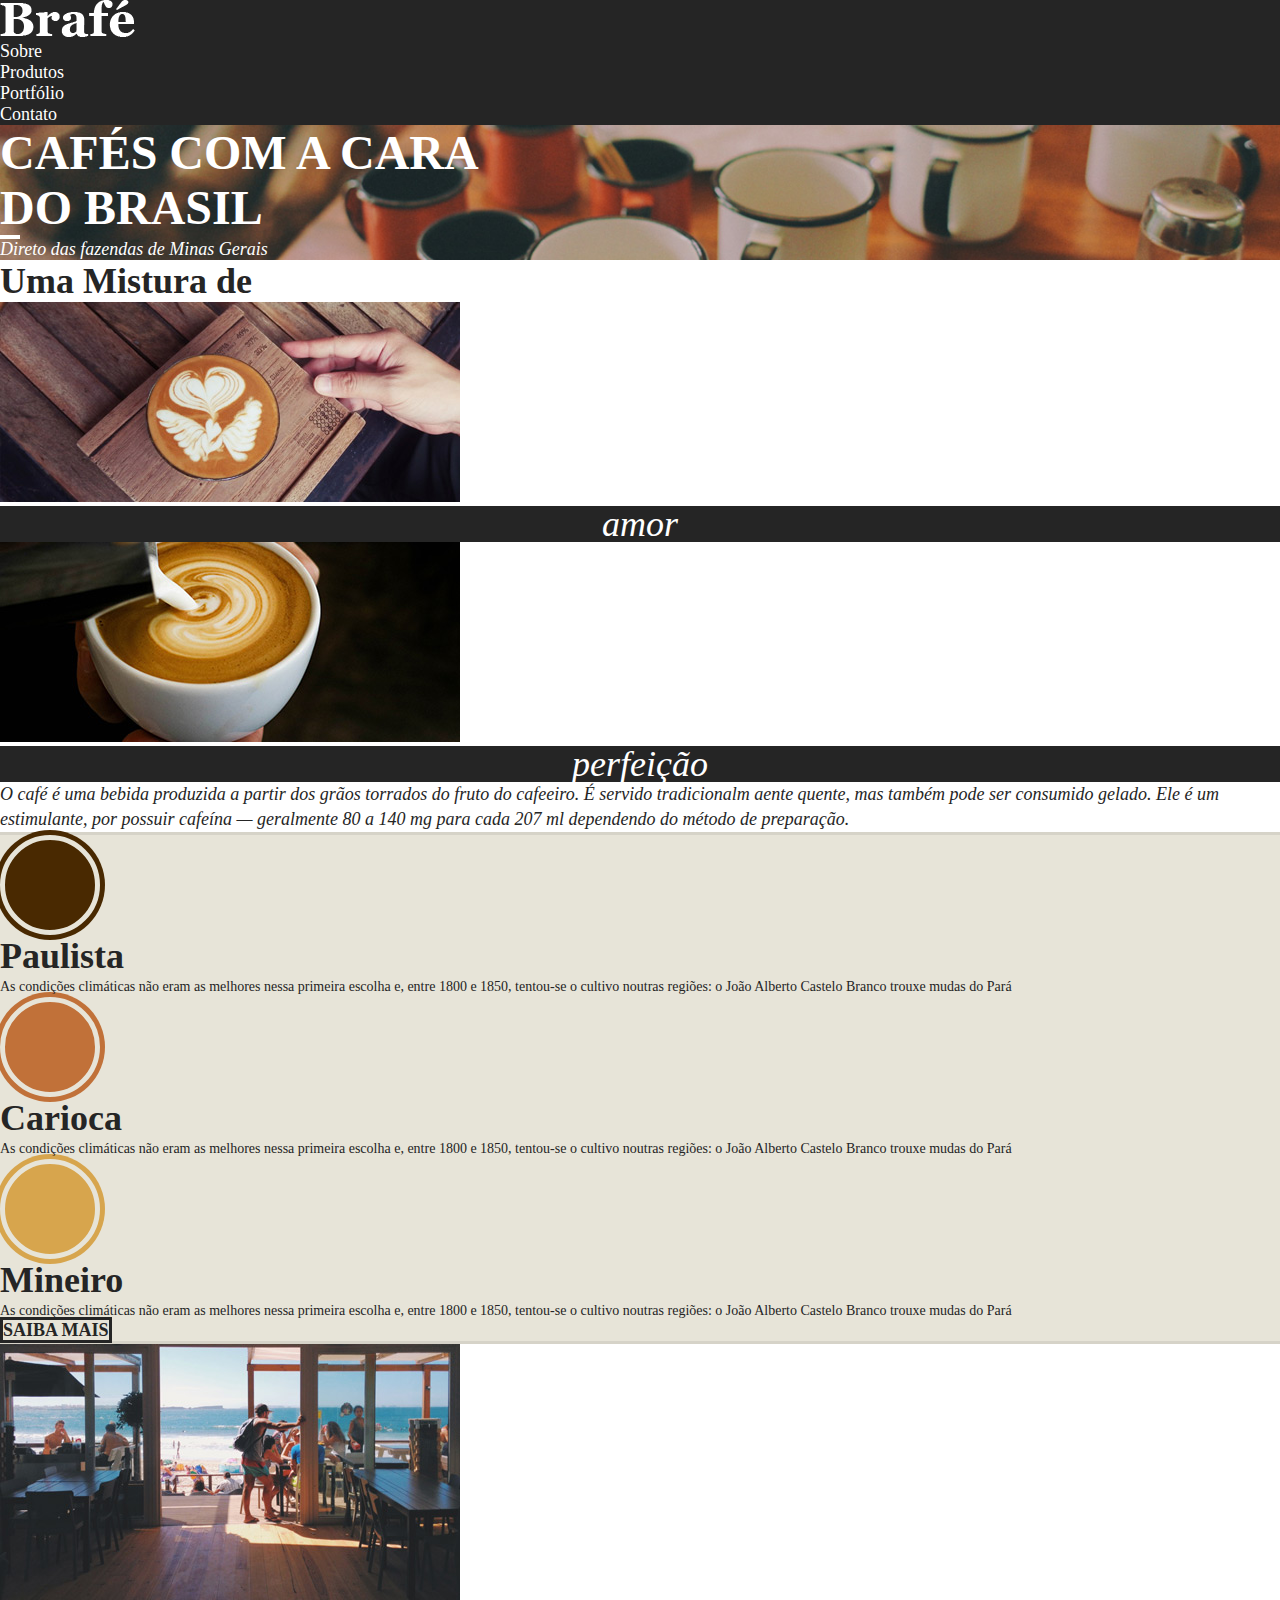
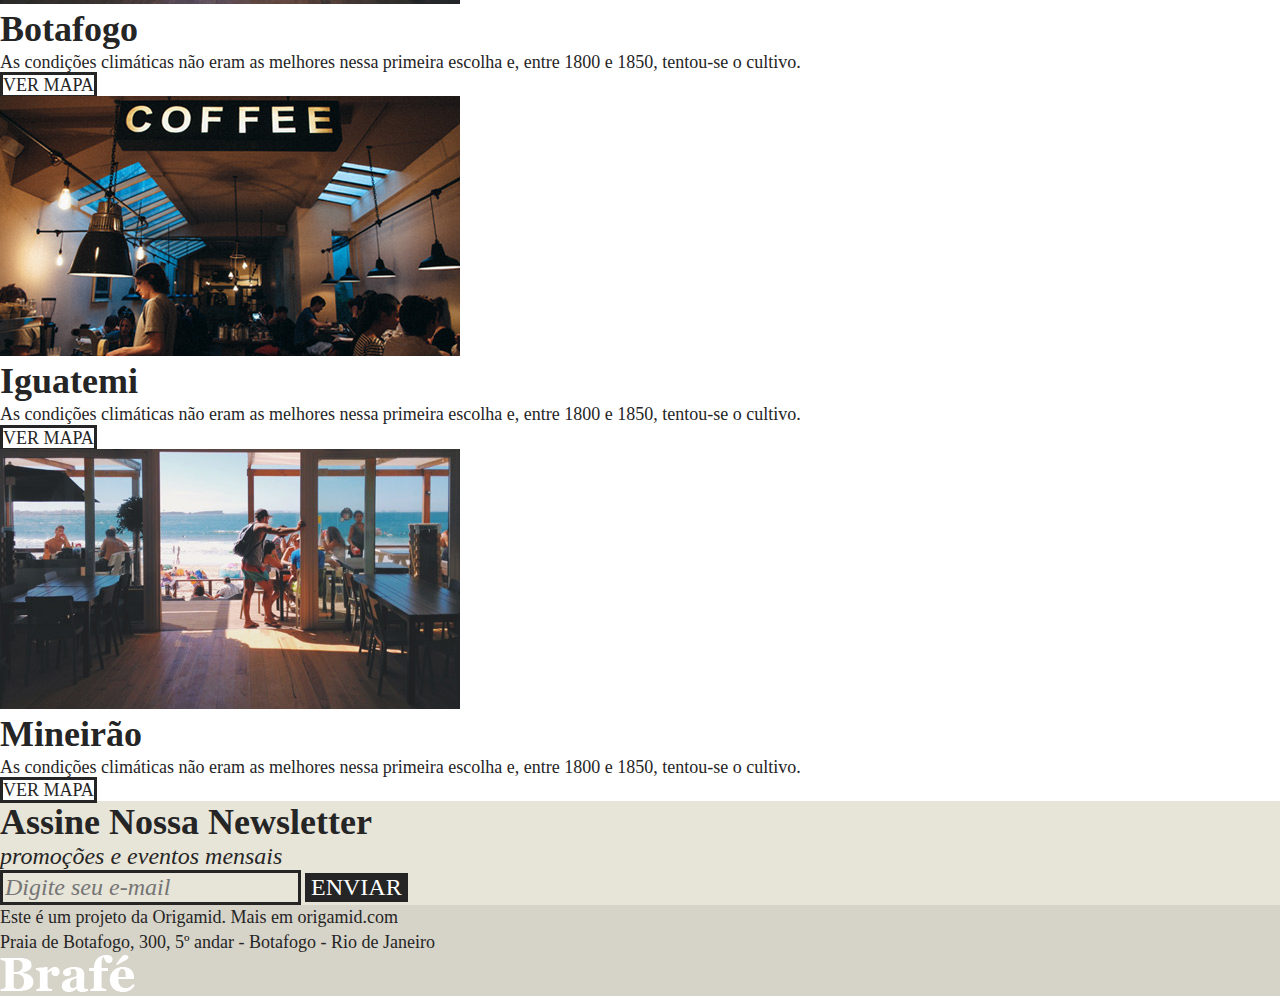
<file: brafe-1-estrutura/index.html>
<!DOCTYPE html>
<html>
<head>
	<title>Brafé 1</title>
	<meta charset="utf-8">
	<meta name="viewport" content="width=device-width, initial-scale=1, shrink-to-fit=no">
	<link rel="stylesheet" type="text/css" href="css/style.css">
</head>
<body>
	
	<header class="menu">
		<div>
			<a class="menu-logo" href="#"><img src="img/brafe.png" alt="Brafé"></a>	
			<nav class="menu-nav">
				<ul>
					<li><a href="#">Sobre</a></li>
					<li><a href="#">Produtos</a></li>
					<li><a href="#">Portfólio</a></li>
					<li><a href="#">Contato</a></li>
				</ul>
			</nav>
		</div>
	</header>
	
	<main class="intro">
		<h1>Cafés com a cara<br>do Brasil</h1>
		<p>Direto das fazendas de Minas Gerais</p>
	</main>
	
	<section class="sobre">
		<h2>Uma Mistura de</h2>
		<div>
			<div class="sobre-item">
				<img src="img/cafe-1.jpg">
				<h3>amor</h3>
			</div>
			<div class="sobre-item">
				<img src="img/cafe-2.jpg">
				<h3>perfeição</h3>
			</div>
		</div>
		<p>O café é uma bebida produzida a partir dos grãos torrados do fruto do cafeeiro. É servido tradicionalm
aente quente, mas também pode ser consumido gelado. Ele é um estimulante, por possuir cafeína — geralmente 80 a 140 mg para cada 207 ml dependendo do método de preparação.</p>
	</section>
	
	<section class="produtos">
		<div>
			<div class="produtos-item">
				<h2 class="produtos-paulista">Paulista</h2>
				<p>As condições climáticas não eram as melhores nessa primeira escolha e, entre 1800 e 1850, tentou-se o cultivo noutras regiões: o João Alberto Castelo Branco trouxe mudas do Pará</p>
			</div>
			<div class="produtos-item">
				<h2 class="produtos-carioca">Carioca</h2>
				<p>As condições climáticas não eram as melhores nessa primeira escolha e, entre 1800 e 1850, tentou-se o cultivo noutras regiões: o João Alberto Castelo Branco trouxe mudas do Pará</p>
			</div>
			<div class="produtos-item">
				<h2 class="produtos-mineiro">Mineiro</h2>
				<p>As condições climáticas não eram as melhores nessa primeira escolha e, entre 1800 e 1850, tentou-se o cultivo noutras regiões: o João Alberto Castelo Branco trouxe mudas do Pará</p>
			</div>
		</div>
		<a class="produtos-btn" href="#">Saiba Mais</a>
	</section>
	
	<section class="locais">
		<div class="locais-item">
			<img src="img/botafogo.jpg" alt="Brafé unidade Botafogo">
			<div>
				<h2>Botafogo</h2>
				<p>As condições climáticas não eram as melhores nessa primeira escolha e, entre 1800 e 1850, tentou-se o cultivo.</p>
				<a href="#">Ver Mapa</a>
			</div>
		</div>
		
		<div class="locais-item">
			<img src="img/iguatemi.jpg" alt="Brafé unidade Iguatemi">
			<div>
				<h2>Iguatemi</h2>
				<p>As condições climáticas não eram as melhores nessa primeira escolha e, entre 1800 e 1850, tentou-se o cultivo.</p>
				<a href="#">Ver Mapa</a>
			</div>
		</div>
		
		<div class="locais-item">
			<img src="img/botafogo.jpg" alt="Brafé unidade Mineirão">
			<div>
				<h2>Mineirão</h2>
				<p>As condições climáticas não eram as melhores nessa primeira escolha e, entre 1800 e 1850, tentou-se o cultivo.</p>
				<a href="#">Ver Mapa</a>
			</div>
		</div>
	
	</section>
	
	<section class="assine">
		<div>
			<div class="assine-info">
				<h2>Assine Nossa Newsletter</h2>
				<p>promoções e eventos mensais</p>
			</div>
			<form>
				<label>E-mail</label>
				<input type="text" placeholder="Digite seu e-mail">
				<button type="submit">Enviar</button>
			</form>
		</div>
	</section>
	
	<footer class="footer">
		<div>
			<p>Este é um projeto da Origamid. Mais em origamid.com<br>Praia de Botafogo, 300, 5º andar - Botafogo - Rio de Janeiro</p>
			<img src="img/brafe.png" alt="Brafé">
		</div>
	</footer>
	
</body>
</html>
</file>
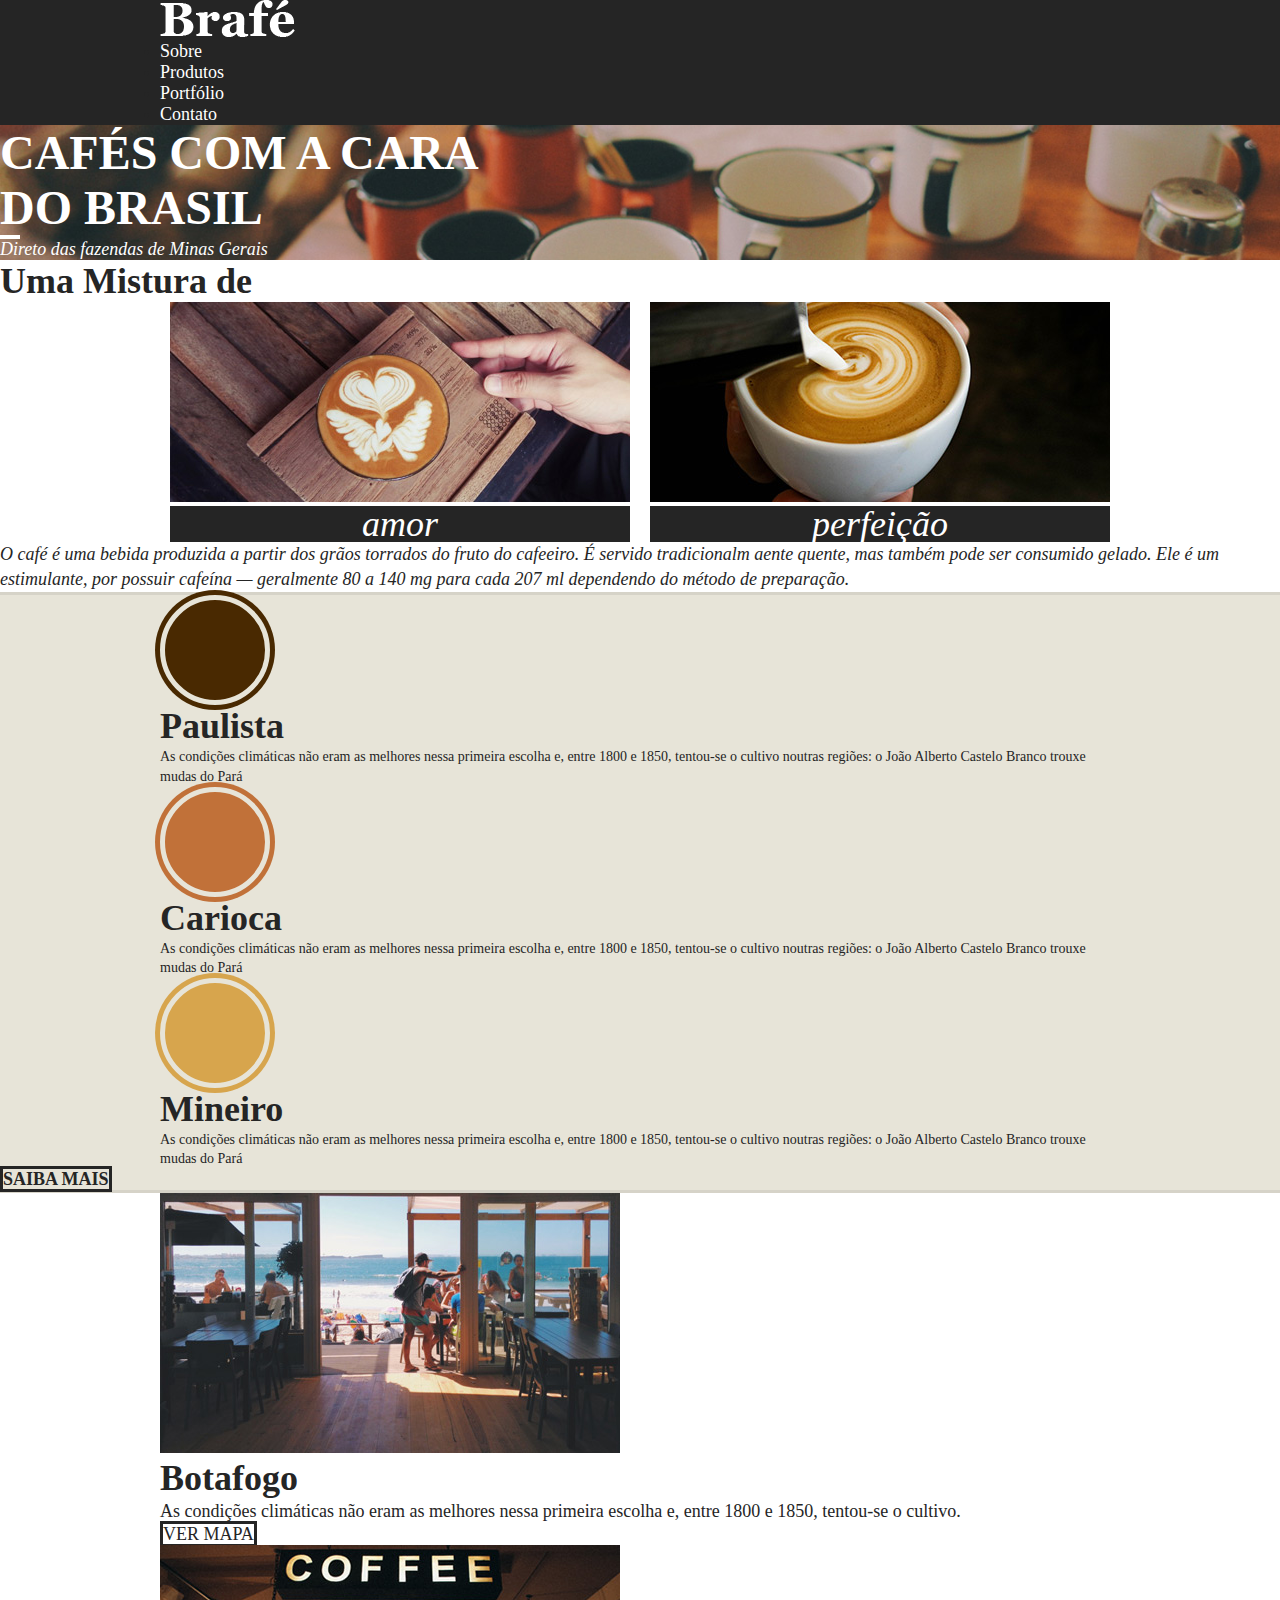
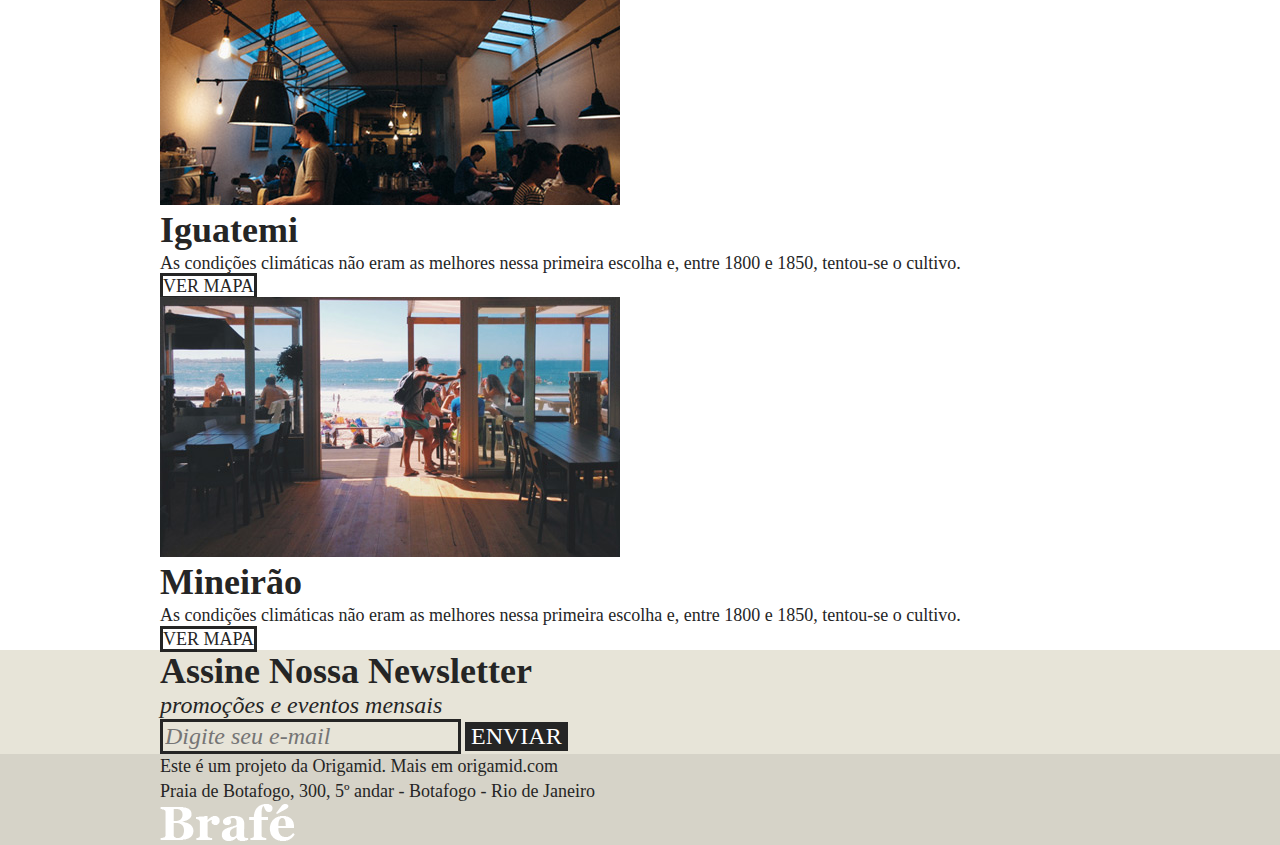
<file: brafe-1-grid/index.html>
<!DOCTYPE html>
<html>
<head>
	<title>Brafé 1</title>
	<meta charset="utf-8">
	<meta name="viewport" content="width=device-width, initial-scale=1, shrink-to-fit=no">
	<link rel="stylesheet" type="text/css" href="css/grid.css">
	<link rel="stylesheet" type="text/css" href="css/style.css">
</head>
<body>
	
	<header class="menu">
		<div class="container">
			<a class="menu-logo" href="#"><img src="img/brafe.png" alt="Brafé"></a>	
			<nav class="menu-nav">
				<ul>
					<li><a href="#">Sobre</a></li>
					<li><a href="#">Produtos</a></li>
					<li><a href="#">Portfólio</a></li>
					<li><a href="#">Contato</a></li>
				</ul>
			</nav>
		</div>
	</header>
	
	<main class="intro">
		<h1>Cafés com a cara<br>do Brasil</h1>
		<p>Direto das fazendas de Minas Gerais</p>
	</main>
	
	<section class="sobre">
		<h2>Uma Mistura de</h2>
		<div class="container">
			<div class="sobre-item grid-6">
				<img src="img/cafe-1.jpg">
				<h3>amor</h3>
			</div>
			<div class="sobre-item grid-6">
				<img src="img/cafe-2.jpg">
				<h3>perfeição</h3>
			</div>
		</div>
		<p>O café é uma bebida produzida a partir dos grãos torrados do fruto do cafeeiro. É servido tradicionalm
aente quente, mas também pode ser consumido gelado. Ele é um estimulante, por possuir cafeína — geralmente 80 a 140 mg para cada 207 ml dependendo do método de preparação.</p>
	</section>
	
	<section class="produtos">
		<div class="container">
			<div class="produtos-item">
				<h2 class="produtos-paulista">Paulista</h2>
				<p>As condições climáticas não eram as melhores nessa primeira escolha e, entre 1800 e 1850, tentou-se o cultivo noutras regiões: o João Alberto Castelo Branco trouxe mudas do Pará</p>
			</div>
			<div class="produtos-item">
				<h2 class="produtos-carioca">Carioca</h2>
				<p>As condições climáticas não eram as melhores nessa primeira escolha e, entre 1800 e 1850, tentou-se o cultivo noutras regiões: o João Alberto Castelo Branco trouxe mudas do Pará</p>
			</div>
			<div class="produtos-item">
				<h2 class="produtos-mineiro">Mineiro</h2>
				<p>As condições climáticas não eram as melhores nessa primeira escolha e, entre 1800 e 1850, tentou-se o cultivo noutras regiões: o João Alberto Castelo Branco trouxe mudas do Pará</p>
			</div>
		</div>
		<a class="produtos-btn" href="#">Saiba Mais</a>
	</section>
	
	<section class="locais container">
		<div class="locais-item">
			<img src="img/botafogo.jpg" alt="Brafé unidade Botafogo">
			<div>
				<h2>Botafogo</h2>
				<p>As condições climáticas não eram as melhores nessa primeira escolha e, entre 1800 e 1850, tentou-se o cultivo.</p>
				<a href="#">Ver Mapa</a>
			</div>
		</div>
		
		<div class="locais-item">
			<img src="img/iguatemi.jpg" alt="Brafé unidade Iguatemi">
			<div>
				<h2>Iguatemi</h2>
				<p>As condições climáticas não eram as melhores nessa primeira escolha e, entre 1800 e 1850, tentou-se o cultivo.</p>
				<a href="#">Ver Mapa</a>
			</div>
		</div>
		
		<div class="locais-item">
			<img src="img/botafogo.jpg" alt="Brafé unidade Mineirão">
			<div>
				<h2>Mineirão</h2>
				<p>As condições climáticas não eram as melhores nessa primeira escolha e, entre 1800 e 1850, tentou-se o cultivo.</p>
				<a href="#">Ver Mapa</a>
			</div>
		</div>
	
	</section>
	
	<section class="assine">
		<div class="container">
			<div class="assine-info">
				<h2>Assine Nossa Newsletter</h2>
				<p>promoções e eventos mensais</p>
			</div>
			<form>
				<label>E-mail</label>
				<input type="text" placeholder="Digite seu e-mail">
				<button type="submit">Enviar</button>
			</form>
		</div>
	</section>
	
	<footer class="footer">
		<div class="container">
			<p>Este é um projeto da Origamid. Mais em origamid.com<br>Praia de Botafogo, 300, 5º andar - Botafogo - Rio de Janeiro</p>
			<img src="img/brafe.png" alt="Brafé">
		</div>
	</footer>
	
</body>
</html>
</file>
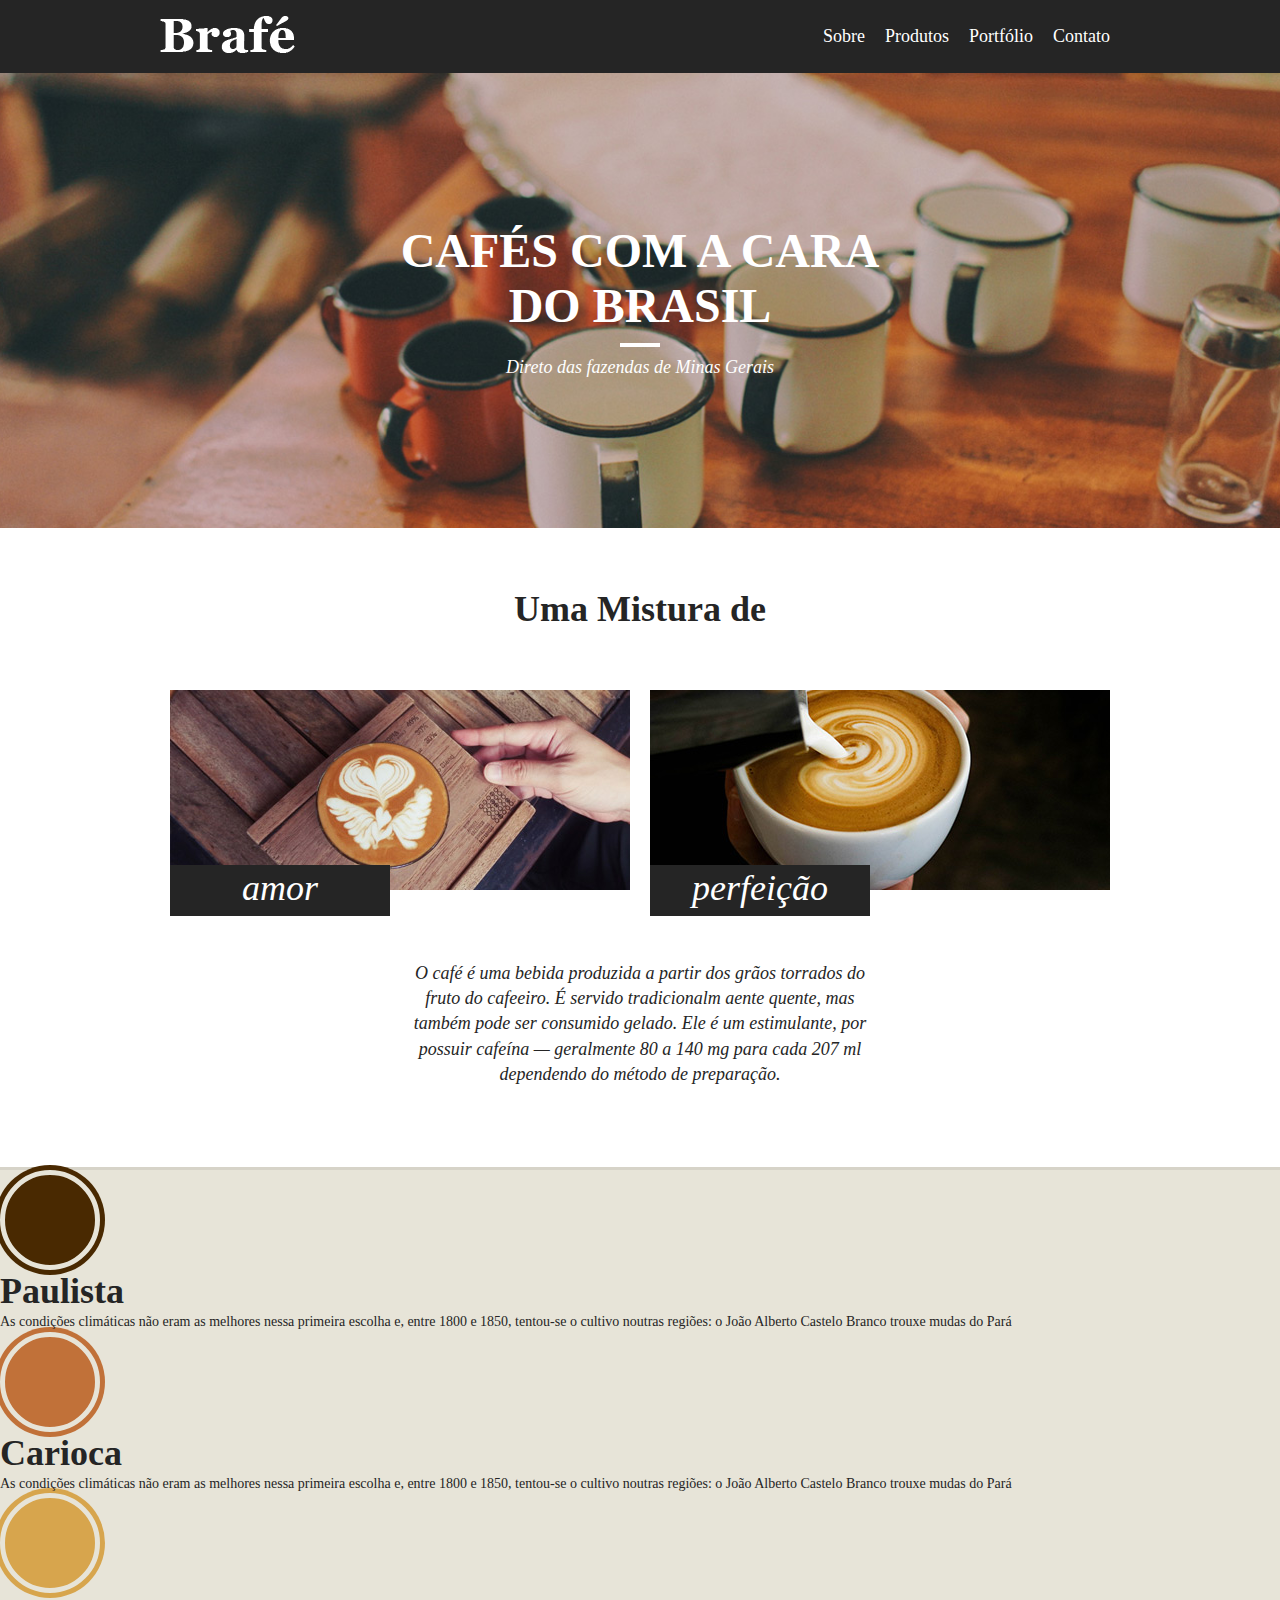
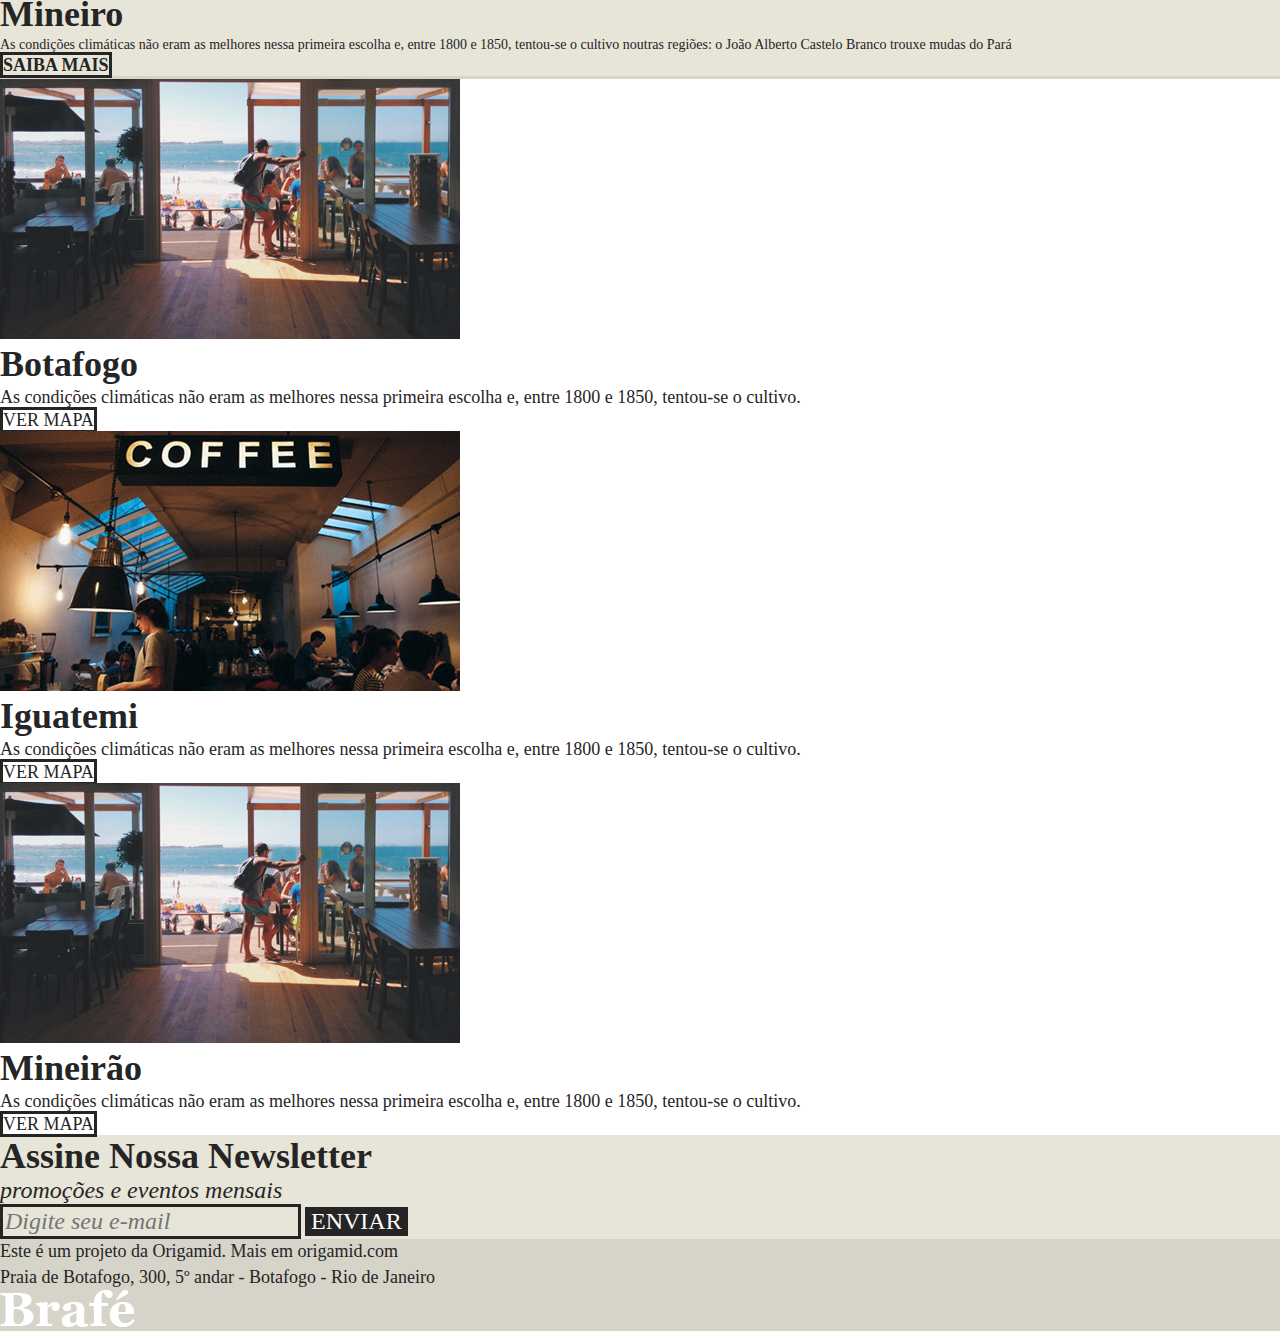
<file: brafe-aula/index.html>
<!DOCTYPE html>
<html>
<head>
	<title>Brafé 1</title>
	<meta charset="utf-8">
	<meta name="viewport" content="width=device-width, initial-scale=1, shrink-to-fit=no">
	<link rel="stylesheet" type="text/css" href="css/style.css">
</head>
<body>
	
	<header class="menu">
		<div class="container">
			<a class="menu-logo" href="#"><img src="img/brafe.png" alt="Brafé"></a>	
			<nav class="menu-nav">
				<ul>
					<li><a href="#">Sobre</a></li>
					<li><a href="#">Produtos</a></li>
					<li><a href="#">Portfólio</a></li>
					<li><a href="#">Contato</a></li>
				</ul>
			</nav>
		</div>
	</header>
	
	<main class="intro">
		<h1>Cafés com a cara<br>do Brasil</h1>
		<p>Direto das fazendas de Minas Gerais</p>
	</main>
	
	<section class="sobre">
		<h2>Uma Mistura de</h2>
		<div class="container">
			<div class="sobre-item">
				<img src="img/cafe-1.jpg">
				<h3>amor</h3>
			</div>
			<div class="sobre-item">
				<img src="img/cafe-2.jpg">
				<h3>perfeição</h3>
			</div>
		</div>
		<p>O café é uma bebida produzida a partir dos grãos torrados do fruto do cafeeiro. É servido tradicionalm
aente quente, mas também pode ser consumido gelado. Ele é um estimulante, por possuir cafeína — geralmente 80 a 140 mg para cada 207 ml dependendo do método de preparação.</p>
	</section>
	
	<section class="produtos">
		<div>
			<div class="produtos-item">
				<h2 class="produtos-paulista">Paulista</h2>
				<p>As condições climáticas não eram as melhores nessa primeira escolha e, entre 1800 e 1850, tentou-se o cultivo noutras regiões: o João Alberto Castelo Branco trouxe mudas do Pará</p>
			</div>
			<div class="produtos-item">
				<h2 class="produtos-carioca">Carioca</h2>
				<p>As condições climáticas não eram as melhores nessa primeira escolha e, entre 1800 e 1850, tentou-se o cultivo noutras regiões: o João Alberto Castelo Branco trouxe mudas do Pará</p>
			</div>
			<div class="produtos-item">
				<h2 class="produtos-mineiro">Mineiro</h2>
				<p>As condições climáticas não eram as melhores nessa primeira escolha e, entre 1800 e 1850, tentou-se o cultivo noutras regiões: o João Alberto Castelo Branco trouxe mudas do Pará</p>
			</div>
		</div>
		<a class="produtos-btn" href="#">Saiba Mais</a>
	</section>
	
	<section class="locais">
		<div class="locais-item">
			<img src="img/botafogo.jpg" alt="Brafé unidade Botafogo">
			<div>
				<h2>Botafogo</h2>
				<p>As condições climáticas não eram as melhores nessa primeira escolha e, entre 1800 e 1850, tentou-se o cultivo.</p>
				<a href="#">Ver Mapa</a>
			</div>
		</div>
		
		<div class="locais-item">
			<img src="img/iguatemi.jpg" alt="Brafé unidade Iguatemi">
			<div>
				<h2>Iguatemi</h2>
				<p>As condições climáticas não eram as melhores nessa primeira escolha e, entre 1800 e 1850, tentou-se o cultivo.</p>
				<a href="#">Ver Mapa</a>
			</div>
		</div>
		
		<div class="locais-item">
			<img src="img/botafogo.jpg" alt="Brafé unidade Mineirão">
			<div>
				<h2>Mineirão</h2>
				<p>As condições climáticas não eram as melhores nessa primeira escolha e, entre 1800 e 1850, tentou-se o cultivo.</p>
				<a href="#">Ver Mapa</a>
			</div>
		</div>
	
	</section>
	
	<section class="assine">
		<div>
			<div class="assine-info">
				<h2>Assine Nossa Newsletter</h2>
				<p>promoções e eventos mensais</p>
			</div>
			<form>
				<label>E-mail</label>
				<input type="text" placeholder="Digite seu e-mail">
				<button type="submit">Enviar</button>
			</form>
		</div>
	</section>
	
	<footer class="footer">
		<div>
			<p>Este é um projeto da Origamid. Mais em origamid.com<br>Praia de Botafogo, 300, 5º andar - Botafogo - Rio de Janeiro</p>
			<img src="img/brafe.png" alt="Brafé">
		</div>
	</footer>
	
</body>
</html>
</file>
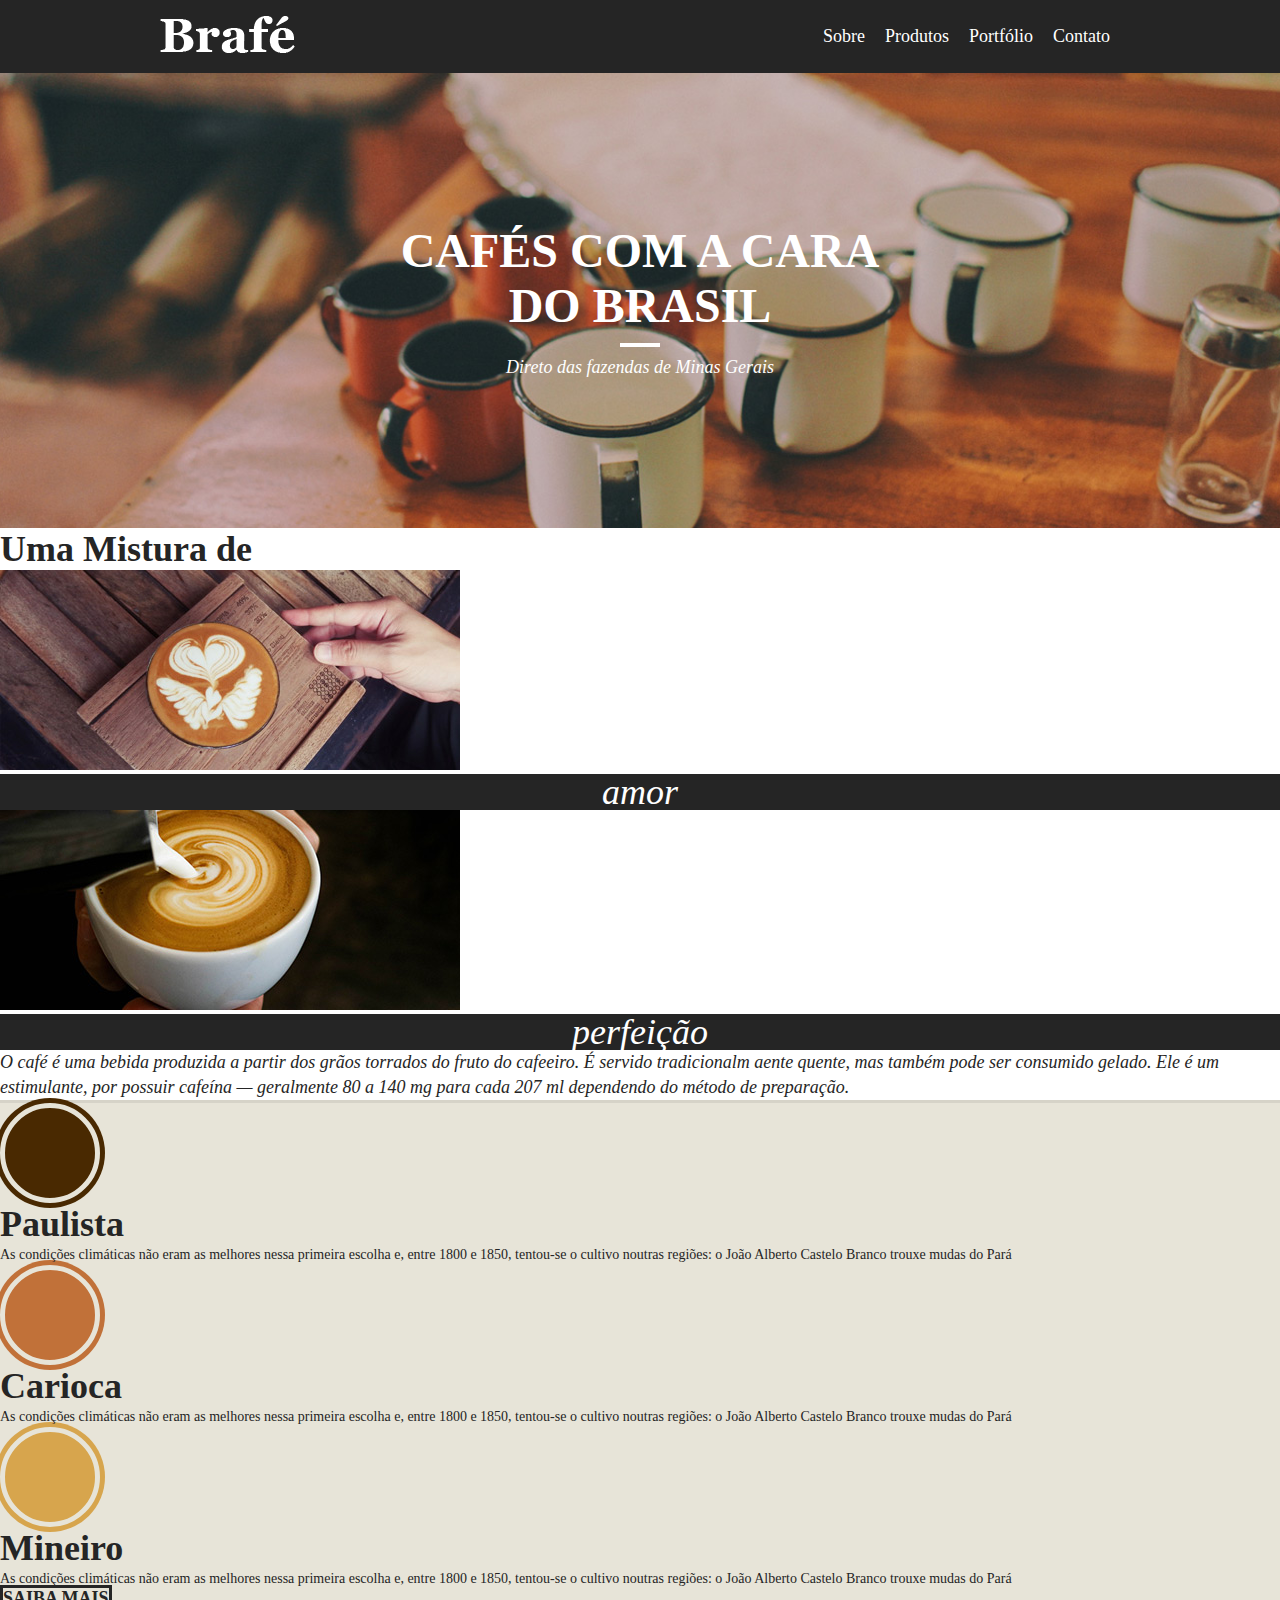
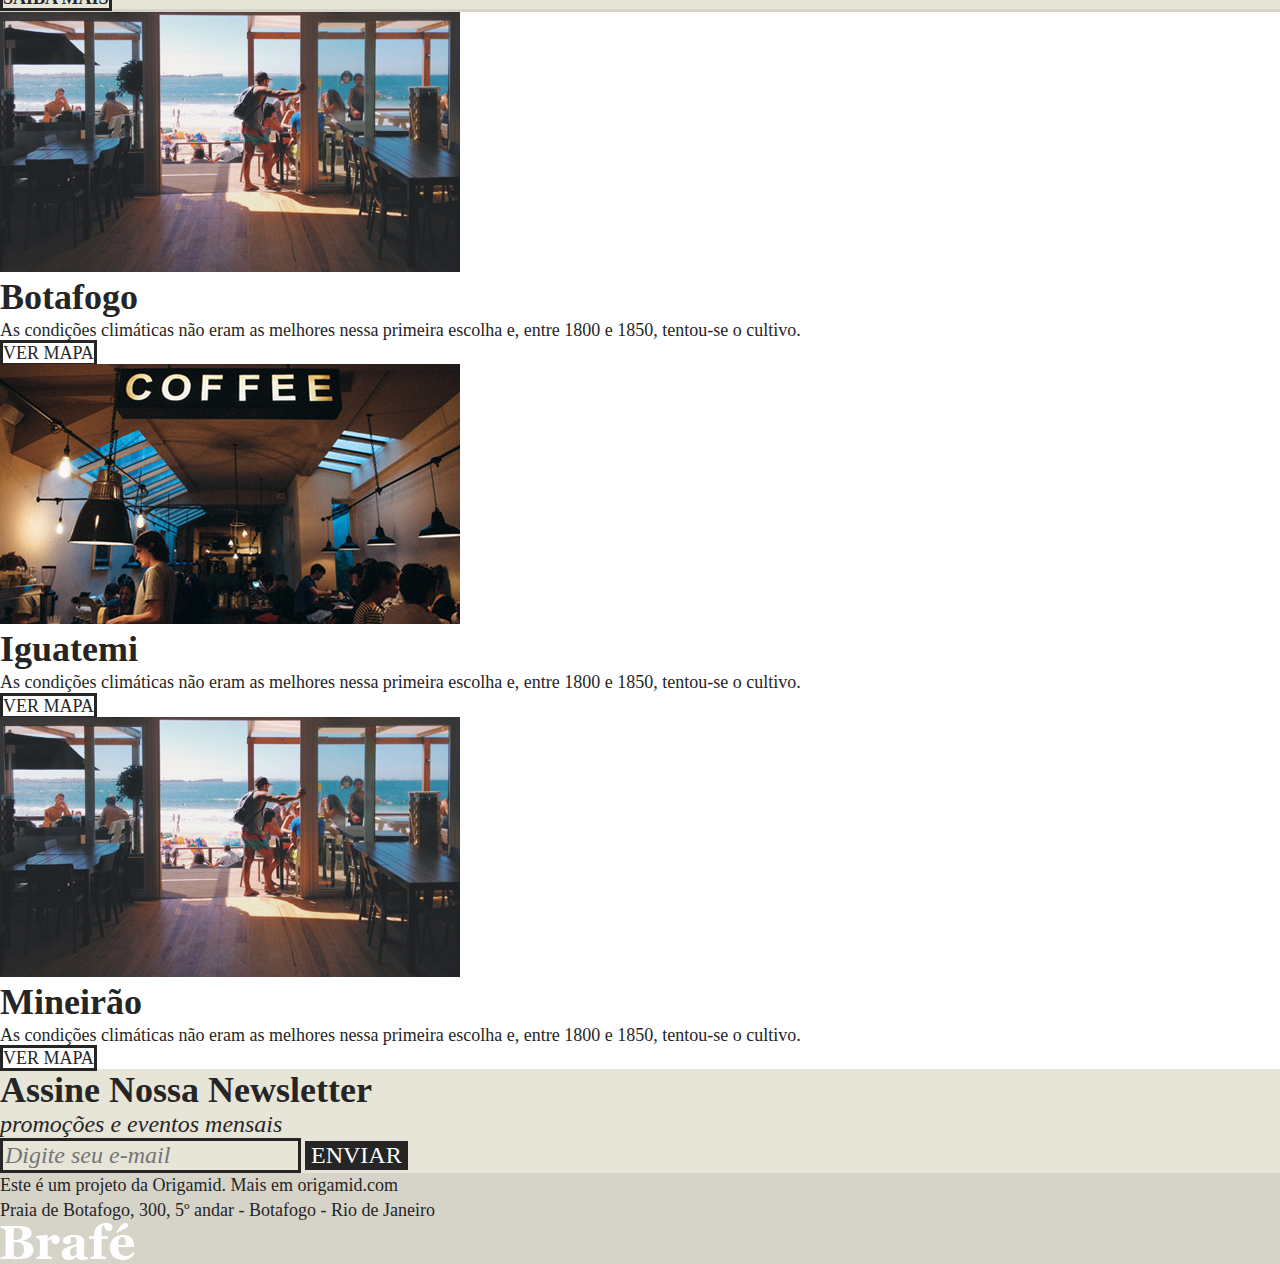
<file: brafe-aula01/index.html>
<!DOCTYPE html>
<html>
<head>
	<title>Brafé 1</title>
	<meta charset="utf-8">
	<meta name="viewport" content="width=device-width, initial-scale=1, shrink-to-fit=no">
	<link rel="stylesheet" type="text/css" href="css/style.css">
</head>
<body>
	
	<header class="menu">
		<div class="container">
			<a class="menu-logo" href="#"><img src="img/brafe.png" alt="Brafé"></a>	
			<nav class="menu-nav">
				<ul>
					<li><a href="#">Sobre</a></li>
					<li><a href="#">Produtos</a></li>
					<li><a href="#">Portfólio</a></li>
					<li><a href="#">Contato</a></li>
				</ul>
			</nav>
		</div>
	</header>
	
	<main class="intro">
		<h1>Cafés com a cara<br>do Brasil</h1>
		<p>Direto das fazendas de Minas Gerais</p>
	</main>
	
	<section class="sobre">
		<h2>Uma Mistura de</h2>
		<div>
			<div class="sobre-item">
				<img src="img/cafe-1.jpg">
				<h3>amor</h3>
			</div>
			<div class="sobre-item">
				<img src="img/cafe-2.jpg">
				<h3>perfeição</h3>
			</div>
		</div>
		<p>O café é uma bebida produzida a partir dos grãos torrados do fruto do cafeeiro. É servido tradicionalm
aente quente, mas também pode ser consumido gelado. Ele é um estimulante, por possuir cafeína — geralmente 80 a 140 mg para cada 207 ml dependendo do método de preparação.</p>
	</section>
	
	<section class="produtos">
		<div>
			<div class="produtos-item">
				<h2 class="produtos-paulista">Paulista</h2>
				<p>As condições climáticas não eram as melhores nessa primeira escolha e, entre 1800 e 1850, tentou-se o cultivo noutras regiões: o João Alberto Castelo Branco trouxe mudas do Pará</p>
			</div>
			<div class="produtos-item">
				<h2 class="produtos-carioca">Carioca</h2>
				<p>As condições climáticas não eram as melhores nessa primeira escolha e, entre 1800 e 1850, tentou-se o cultivo noutras regiões: o João Alberto Castelo Branco trouxe mudas do Pará</p>
			</div>
			<div class="produtos-item">
				<h2 class="produtos-mineiro">Mineiro</h2>
				<p>As condições climáticas não eram as melhores nessa primeira escolha e, entre 1800 e 1850, tentou-se o cultivo noutras regiões: o João Alberto Castelo Branco trouxe mudas do Pará</p>
			</div>
		</div>
		<a class="produtos-btn" href="#">Saiba Mais</a>
	</section>
	
	<section class="locais">
		<div class="locais-item">
			<img src="img/botafogo.jpg" alt="Brafé unidade Botafogo">
			<div>
				<h2>Botafogo</h2>
				<p>As condições climáticas não eram as melhores nessa primeira escolha e, entre 1800 e 1850, tentou-se o cultivo.</p>
				<a href="#">Ver Mapa</a>
			</div>
		</div>
		
		<div class="locais-item">
			<img src="img/iguatemi.jpg" alt="Brafé unidade Iguatemi">
			<div>
				<h2>Iguatemi</h2>
				<p>As condições climáticas não eram as melhores nessa primeira escolha e, entre 1800 e 1850, tentou-se o cultivo.</p>
				<a href="#">Ver Mapa</a>
			</div>
		</div>
		
		<div class="locais-item">
			<img src="img/botafogo.jpg" alt="Brafé unidade Mineirão">
			<div>
				<h2>Mineirão</h2>
				<p>As condições climáticas não eram as melhores nessa primeira escolha e, entre 1800 e 1850, tentou-se o cultivo.</p>
				<a href="#">Ver Mapa</a>
			</div>
		</div>
	
	</section>
	
	<section class="assine">
		<div>
			<div class="assine-info">
				<h2>Assine Nossa Newsletter</h2>
				<p>promoções e eventos mensais</p>
			</div>
			<form>
				<label>E-mail</label>
				<input type="text" placeholder="Digite seu e-mail">
				<button type="submit">Enviar</button>
			</form>
		</div>
	</section>
	
	<footer class="footer">
		<div>
			<p>Este é um projeto da Origamid. Mais em origamid.com<br>Praia de Botafogo, 300, 5º andar - Botafogo - Rio de Janeiro</p>
			<img src="img/brafe.png" alt="Brafé">
		</div>
	</footer>
	
</body>
</html>
</file>
<file: brafe-1-grid/css/grid.css>
.container {
	max-width: 960px;
	margin: 0 auto;
}

.container::after, .container::before {
	content: '';
	display: table;
	clear: both;
}

.grid-1, .grid-2, .grid-3, .grid-4, .grid-5, .grid-6, .grid-7, .grid-8, .grid-9, .grid-10, .grid-11, .grid-12 {
	margin-left: 10px;
	margin-right: 10px;
	float: left;
	display: block;
	min-height: 1px;
}

.grid-1 {
	width: calc(8.333% - 20px);
}
.grid-2 {
	width: calc(16.666% - 20px);
}
.grid-3 {
	width: calc(25% - 20px);
}
.grid-4 {
	width: calc(33.333% - 20px);
}
.grid-5 {
	width: calc(41.666% - 20px);
}
.grid-6 {
	width: calc(50% - 20px);
}
.grid-7 {
	width: calc(58.333% - 20px);
}
.grid-8 {
	width: calc(66.666% - 20px);
}
.grid-9 {
	width: calc(75% - 20px);
}
.grid-10 {
	width: calc(83.333% - 20px);
}
.grid-11 {
	width: calc(91.666% - 20px);
}
.grid-12 {
	width: calc(100% - 20px);
}
</file>
<file: brafe-1-estrutura/css/style.css>
/* Reset */

body, h1, h2, h3, p, ul {
	padding: 0px;
	margin: 0px;
}

body {
	font-family: Georgia, serif;
	color: #252525;
}


* {
		-webkit-box-sizing: border-box;
		   -moz-box-sizing: border-box;
				box-sizing: border-box;
}
*, *:before, *:after {
    -webkit-box-sizing: border-box;
       -moz-box-sizing: border-box;
            box-sizing: border-box;
}

/* ler https://todasasrespostas.pt/o-que-significa-box-sizing-border-box */ 

/* Menu */

.menu {
	background: #252525;
}

.menu-nav a {
	text-decoration: none;
	color: #fff;
	font-size: 1.125em;
}

/* Intro */

.intro {
	background: url('../img/bg-intro.jpg') no-repeat center center;
	background-size: cover;
	color: #fff;
}

.intro h1 {
	text-transform: uppercase;
	font-size: 3em;
}

.intro h1::after {
	content: '';
	display: block;
	width: 20px;
	height: 4px;
	background: #fff;
}

.intro p {
	font-style: italic;
	font-size: 1.125em;
}

/* Sobre */

.sobre h2 {
	font-size: 2.25em;
}

.sobre-item h3 {
	font-size: 2.25em;
	line-height: 1em;
	background: #252525;
	color: #fff;
	font-style: italic;
	font-weight: normal;
	text-align: center;
	position: relative;
}

.sobre > p {
	font-size: 1.125em;
	line-height: 1.4em;
	font-style: italic;
}

/* Produtos */

.produtos {
	background: #e7e4d8;
	border-top: 3px solid #d6d3c8;
	border-bottom: 3px solid #d6d3c8;
}

.produtos-item h2 {
	font-size: 2.25em;
}

.produtos-item h2::before {
	content: '';
	display: block;
	width: 100px;
	height: 100px;
	background: currentColor;
	border-radius: 50%;
	border: 5px solid #e7e4d8;
	box-shadow: 0 0 0 5px currentColor;
}

h2.produtos-paulista::before {
	color: #492901;
}

h2.produtos-carioca::before {
	color: #c17139;
}

h2.produtos-mineiro::before {
	color: #d7a54d;
}

.produtos-item p {
	font-size: 0.875em;
	line-height: 1.4em;
}

.produtos-btn {
	border: 3px solid #252525;
	color: #252525;
	text-decoration: none;
	text-align: center;
	font-size: 1.125em;
	font-weight: bold;
	text-transform: uppercase;
}

/* Locais */

.locais-item h2 {
	font-size: 2.25em;
}

.locais-item p {
	font-size: 1.125em;
	line-height: 1.4em;
}

.locais-item a {
	font-size: 1.125em;
	text-transform: uppercase;
	text-decoration: none;
	border: 3px solid;
	color: #252525;
}

/* Assine */

.assine {
	background: #e7e4d8;
}

.assine-info h2 {
	font-size: 2.25em;
}

.assine-info p {
	font-size: 1.5em;
	font-style: italic;
}

.assine form label {
	display: none;
}

.assine input {
	border: 3px solid #252525;
	background: none;
	font-size: 1.5em;
	font-style: italic;
	font-family: Georgia, serif;
}

.assine button {
	background: #252525;
	border: none;
	font-family: Georgia, serif;
	text-transform: uppercase;
	font-size: 1.5em;
	color: #fff;
	cursor: pointer;
}

/*Footer*/

.footer {
	background: #d6d3c8;
}

.footer p {
	font-size: 1.125em;
	line-height: 1.4em;
}
</file>
<file: brafe-1-grid/css/style.css>
/* Reset */

body, h1, h2, h3, p, ul {
	padding: 0px;
	margin: 0px;
}

body {
	font-family: Georgia, serif;
	color: #252525;
}

* {
	box-sizing: border-box;
}

/* Menu */

.menu {
	background: #252525;
}

.menu-nav a {
	text-decoration: none;
	color: #fff;
	font-size: 1.125em;
}

/* Intro */

.intro {
	background: url('../img/bg-intro.jpg') no-repeat center center;
	background-size: cover;
	color: #fff;
}

.intro h1 {
	text-transform: uppercase;
	font-size: 3em;
}

.intro h1::after {
	content: '';
	display: block;
	width: 20px;
	height: 4px;
	background: #fff;
}

.intro p {
	font-style: italic;
	font-size: 1.125em;
}

/* Sobre */

.sobre h2 {
	font-size: 2.25em;
}

.sobre-item h3 {
	font-size: 2.25em;
	line-height: 1em;
	background: #252525;
	color: #fff;
	font-style: italic;
	font-weight: normal;
	text-align: center;
	position: relative;
}

.sobre > p {
	font-size: 1.125em;
	line-height: 1.4em;
	font-style: italic;
}

/* Produtos */

.produtos {
	background: #e7e4d8;
	border-top: 3px solid #d6d3c8;
	border-bottom: 3px solid #d6d3c8;
}

.produtos-item h2 {
	font-size: 2.25em;
}

.produtos-item h2::before {
	content: '';
	display: block;
	width: 100px;
	height: 100px;
	background: currentColor;
	border-radius: 50%;
	border: 5px solid #e7e4d8;
	box-shadow: 0 0 0 5px currentColor;
}

h2.produtos-paulista::before {
	color: #492901;
}

h2.produtos-carioca::before {
	color: #c17139;
}

h2.produtos-mineiro::before {
	color: #d7a54d;
}

.produtos-item p {
	font-size: 0.875em;
	line-height: 1.4em;
}

.produtos-btn {
	border: 3px solid #252525;
	color: #252525;
	text-decoration: none;
	text-align: center;
	font-size: 1.125em;
	font-weight: bold;
	text-transform: uppercase;
}

/* Locais */

.locais-item h2 {
	font-size: 2.25em;
}

.locais-item p {
	font-size: 1.125em;
	line-height: 1.4em;
}

.locais-item a {
	font-size: 1.125em;
	text-transform: uppercase;
	text-decoration: none;
	border: 3px solid;
	color: #252525;
}

/* Assine */

.assine {
	background: #e7e4d8;
}

.assine-info h2 {
	font-size: 2.25em;
}

.assine-info p {
	font-size: 1.5em;
	font-style: italic;
}

.assine form label {
	display: none;
}

.assine input {
	border: 3px solid #252525;
	background: none;
	font-size: 1.5em;
	font-style: italic;
	font-family: Georgia, serif;
}

.assine button {
	background: #252525;
	border: none;
	font-family: Georgia, serif;
	text-transform: uppercase;
	font-size: 1.5em;
	color: #fff;
	cursor: pointer;
}

/*Footer*/

.footer {
	background: #d6d3c8;
}

.footer p {
	font-size: 1.125em;
	line-height: 1.4em;
}
</file>
<file: brafe-aula/css/style.css>
/* Reset */

body, h1, h2, h3, p, ul {
	padding: 0px;
	margin: 0px;
}

body {
	font-family: Georgia, serif;
	color: #252525;
}


* {
		-webkit-box-sizing: border-box;
		   -moz-box-sizing: border-box;
				box-sizing: border-box;
}
*, *:before, *:after {
    -webkit-box-sizing: border-box;
       -moz-box-sizing: border-box;
            box-sizing: border-box;
}

/**************************************************************************
FLEXBOX - aula 01
***************************************************************************/
.container{
	display: flex;
	max-width: 960px;
	margin: 0 auto;
}

/* ler https://todasasrespostas.pt/o-que-significa-box-sizing-border-box */ 

/* Menu */

.menu {
	background: #252525;
	padding: 16px 0;
}
.menu-nav{
	flex: 1; /* ocupa 100% */
    /* alinha o menu em relação a vertical */
	align-self: center;
}
.menu-nav ul{
	/*retirando estilos*/
	list-style: none;
	float: right; /* alinha para direita o conteudo nav menu, pois não é um elemento flex*/
	/*aplicamos um flex para alinhar o menu*/
	display: flex;

}

.menu-nav ul li a{
	padding: 10px;
}

.menu-nav a {
	text-decoration: none;
	color: #fff;
	font-size: 1.125em;
}

/* Intro */

.intro {
	background: url('../img/bg-intro.jpg') no-repeat center center;
	background-size: cover;
	color: #fff;
	padding: 150px 0;
	text-align: center;
}

.intro h1 {
	text-transform: uppercase;
	font-size: 3em;
}

.intro h1::after {
	content: '';
	display: block;
	width: 40px;
	height: 4px;
	background: #fff;
	margin: 10px auto;
}

.intro p {
	font-style: italic;
	font-size: 1.125em;
}

/* Sobre */
.sobre{
	padding: 60px 0;
}

.sobre h2 {
	font-size: 2.25em;
	text-align: center;
	margin-bottom: 60px;
}

.sobre-item{
	flex: 1;
	margin: 0 10px;
}
.sobre-item img{
	display: block;
	max-width: 100%;
}


.sobre-item h3 {
	font-size: 2.25em;
	line-height: 1em;
	background: #252525;
	color: #fff;
	font-style: italic;
	font-weight: normal;
	text-align: center;
	position: relative;
	width: 220px;
	padding: 5px 0 10px 0;
	top: -25px
}

.sobre > p {
	font-size: 1.125em;
	line-height: 1.4em;
	font-style: italic;
	margin: 20px auto;
	max-width: 460px;
	text-align: center;
}

/* Produtos */

.produtos {
	background: #e7e4d8;
	border-top: 3px solid #d6d3c8;
	border-bottom: 3px solid #d6d3c8;
}

.produtos-item h2 {
	font-size: 2.25em;
}

.produtos-item h2::before {
	content: '';
	display: block;
	width: 100px;
	height: 100px;
	background: currentColor;
	border-radius: 50%;
	border: 5px solid #e7e4d8;
	box-shadow: 0 0 0 5px currentColor;
}

h2.produtos-paulista::before {
	color: #492901;
}

h2.produtos-carioca::before {
	color: #c17139;
}

h2.produtos-mineiro::before {
	color: #d7a54d;
}

.produtos-item p {
	font-size: 0.875em;
	line-height: 1.4em;
}

.produtos-btn {
	border: 3px solid #252525;
	color: #252525;
	text-decoration: none;
	text-align: center;
	font-size: 1.125em;
	font-weight: bold;
	text-transform: uppercase;
}

/* Locais */

.locais-item h2 {
	font-size: 2.25em;
}

.locais-item p {
	font-size: 1.125em;
	line-height: 1.4em;
}

.locais-item a {
	font-size: 1.125em;
	text-transform: uppercase;
	text-decoration: none;
	border: 3px solid;
	color: #252525;
}

/* Assine */

.assine {
	background: #e7e4d8;
}

.assine-info h2 {
	font-size: 2.25em;
}

.assine-info p {
	font-size: 1.5em;
	font-style: italic;
}

.assine form label {
	display: none;
}

.assine input {
	border: 3px solid #252525;
	background: none;
	font-size: 1.5em;
	font-style: italic;
	font-family: Georgia, serif;
}

.assine button {
	background: #252525;
	border: none;
	font-family: Georgia, serif;
	text-transform: uppercase;
	font-size: 1.5em;
	color: #fff;
	cursor: pointer;
}

/*Footer*/

.footer {
	background: #d6d3c8;
}

.footer p {
	font-size: 1.125em;
	line-height: 1.4em;
}
</file>
<file: brafe-aula01/css/style.css>
/* Reset */

body, h1, h2, h3, p, ul {
	padding: 0px;
	margin: 0px;
}

body {
	font-family: Georgia, serif;
	color: #252525;
}


* {
		-webkit-box-sizing: border-box;
		   -moz-box-sizing: border-box;
				box-sizing: border-box;
}
*, *:before, *:after {
    -webkit-box-sizing: border-box;
       -moz-box-sizing: border-box;
            box-sizing: border-box;
}

/**************************************************************************
FLEXBOX - aula 01
***************************************************************************/
.container{
	display: flex;
	max-width: 960px;
	margin: 0 auto;
}

/* ler https://todasasrespostas.pt/o-que-significa-box-sizing-border-box */ 

/* Menu */

.menu {
	background: #252525;
	padding: 16px 0;
}
.menu-nav{
	flex: 1; /* ocupa 100% */
    /* alinha o menu em relação a vertical */
	align-self: center;
}
.menu-nav ul{
	/*retirando estilos*/
	list-style: none;
	float: right; /* alinha para direita o conteudo nav menu, pois não é um elemento flex*/
	/*aplicamos um flex para alinhar o menu*/
	display: flex;

}

.menu-nav ul li a{
	padding: 10px;
}

.menu-nav a {
	text-decoration: none;
	color: #fff;
	font-size: 1.125em;
}

/* Intro */

.intro {
	background: url('../img/bg-intro.jpg') no-repeat center center;
	background-size: cover;
	color: #fff;
	padding: 150px 0;
	text-align: center;
}

.intro h1 {
	text-transform: uppercase;
	font-size: 3em;
}

.intro h1::after {
	content: '';
	display: block;
	width: 40px;
	height: 4px;
	background: #fff;
	margin: 10px auto;
}

.intro p {
	font-style: italic;
	font-size: 1.125em;
}

/* Sobre */

.sobre h2 {
	font-size: 2.25em;
}

.sobre-item h3 {
	font-size: 2.25em;
	line-height: 1em;
	background: #252525;
	color: #fff;
	font-style: italic;
	font-weight: normal;
	text-align: center;
	position: relative;
}

.sobre > p {
	font-size: 1.125em;
	line-height: 1.4em;
	font-style: italic;
}

/* Produtos */

.produtos {
	background: #e7e4d8;
	border-top: 3px solid #d6d3c8;
	border-bottom: 3px solid #d6d3c8;
}

.produtos-item h2 {
	font-size: 2.25em;
}

.produtos-item h2::before {
	content: '';
	display: block;
	width: 100px;
	height: 100px;
	background: currentColor;
	border-radius: 50%;
	border: 5px solid #e7e4d8;
	box-shadow: 0 0 0 5px currentColor;
}

h2.produtos-paulista::before {
	color: #492901;
}

h2.produtos-carioca::before {
	color: #c17139;
}

h2.produtos-mineiro::before {
	color: #d7a54d;
}

.produtos-item p {
	font-size: 0.875em;
	line-height: 1.4em;
}

.produtos-btn {
	border: 3px solid #252525;
	color: #252525;
	text-decoration: none;
	text-align: center;
	font-size: 1.125em;
	font-weight: bold;
	text-transform: uppercase;
}

/* Locais */

.locais-item h2 {
	font-size: 2.25em;
}

.locais-item p {
	font-size: 1.125em;
	line-height: 1.4em;
}

.locais-item a {
	font-size: 1.125em;
	text-transform: uppercase;
	text-decoration: none;
	border: 3px solid;
	color: #252525;
}

/* Assine */

.assine {
	background: #e7e4d8;
}

.assine-info h2 {
	font-size: 2.25em;
}

.assine-info p {
	font-size: 1.5em;
	font-style: italic;
}

.assine form label {
	display: none;
}

.assine input {
	border: 3px solid #252525;
	background: none;
	font-size: 1.5em;
	font-style: italic;
	font-family: Georgia, serif;
}

.assine button {
	background: #252525;
	border: none;
	font-family: Georgia, serif;
	text-transform: uppercase;
	font-size: 1.5em;
	color: #fff;
	cursor: pointer;
}

/*Footer*/

.footer {
	background: #d6d3c8;
}

.footer p {
	font-size: 1.125em;
	line-height: 1.4em;
}
</file>
